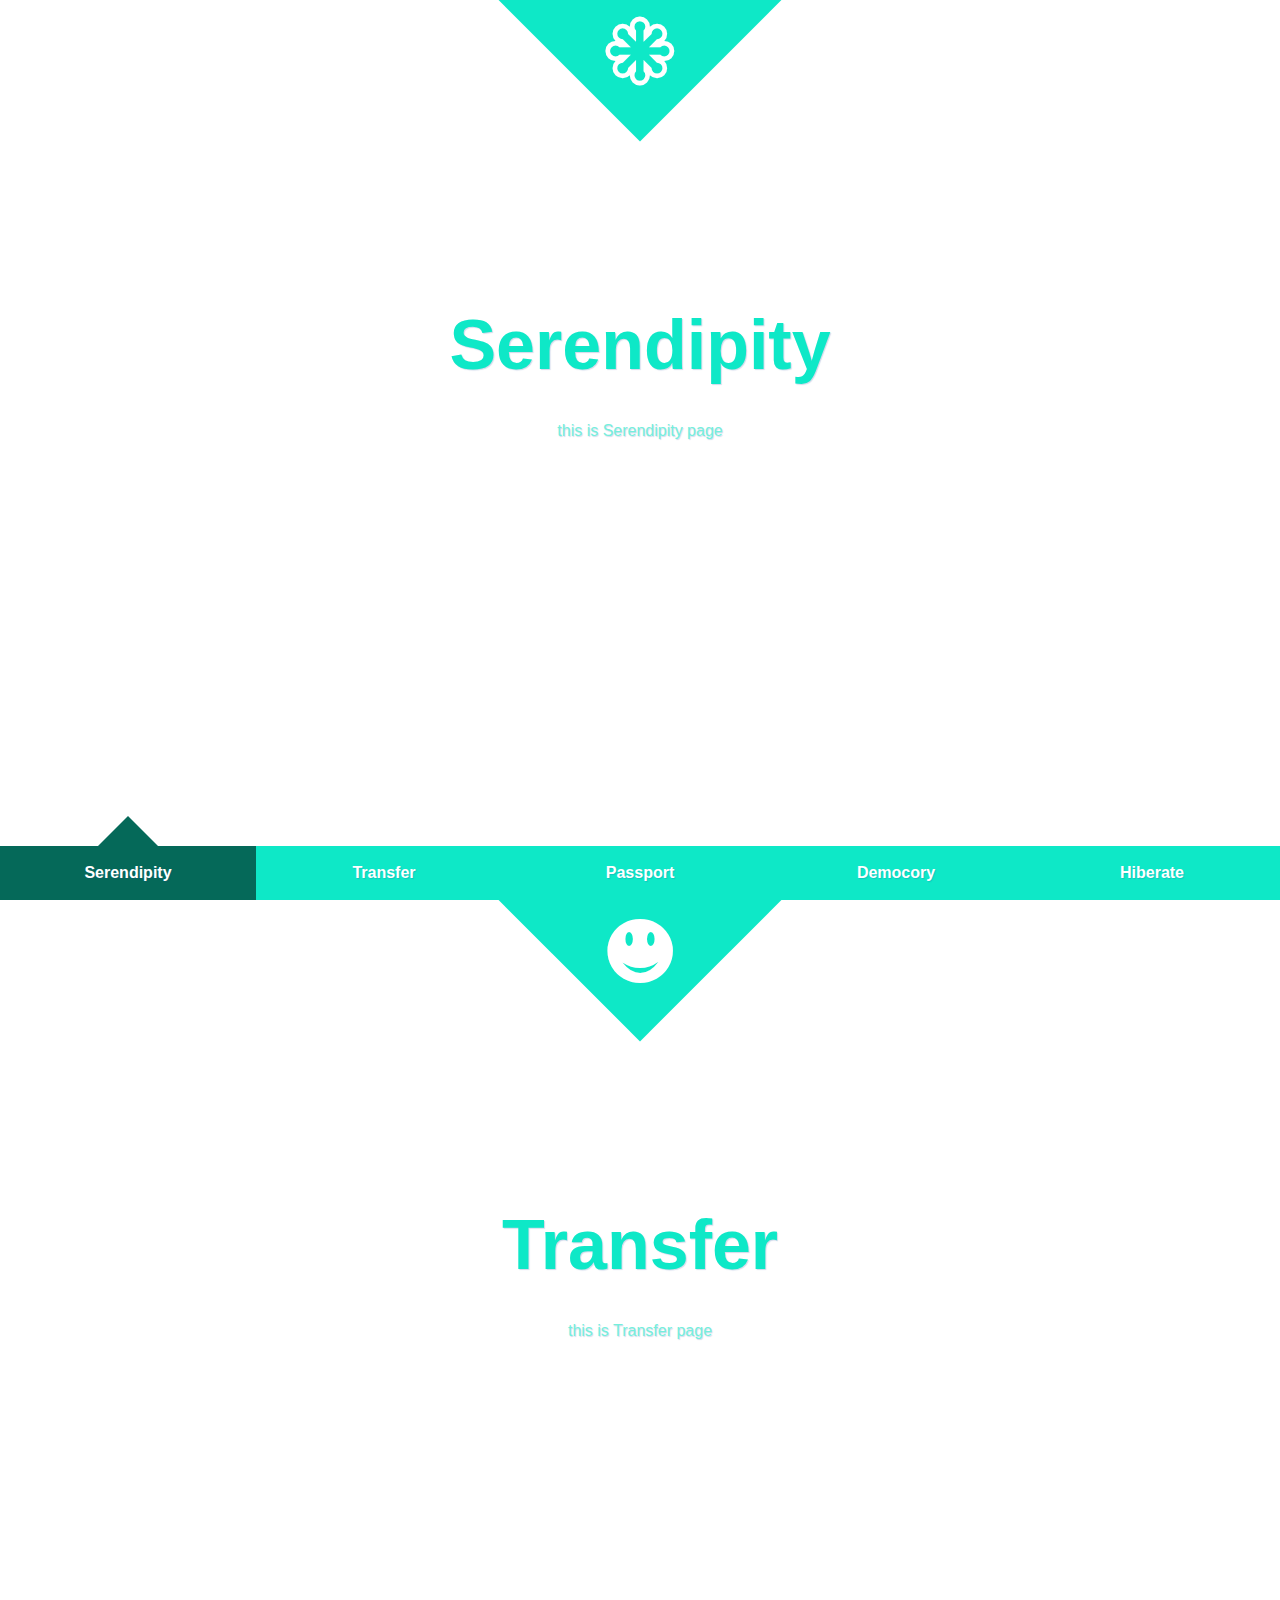
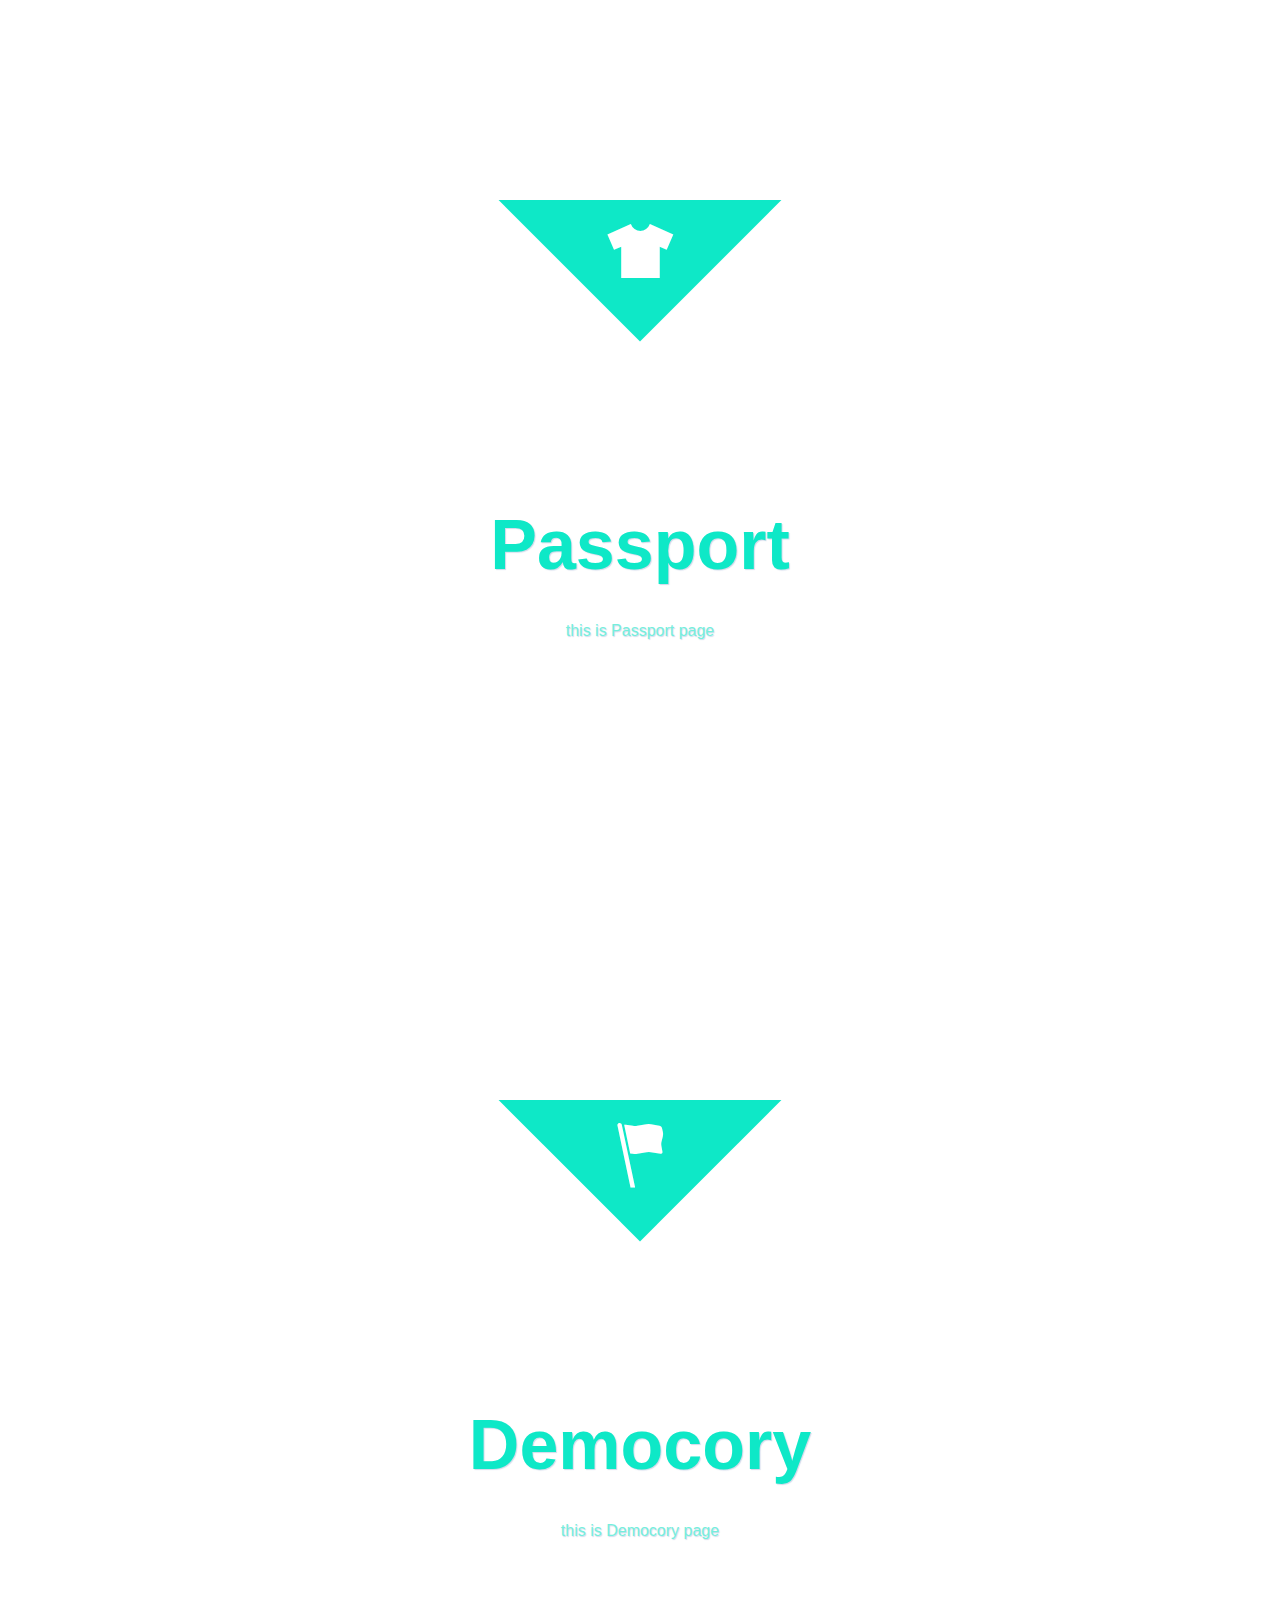
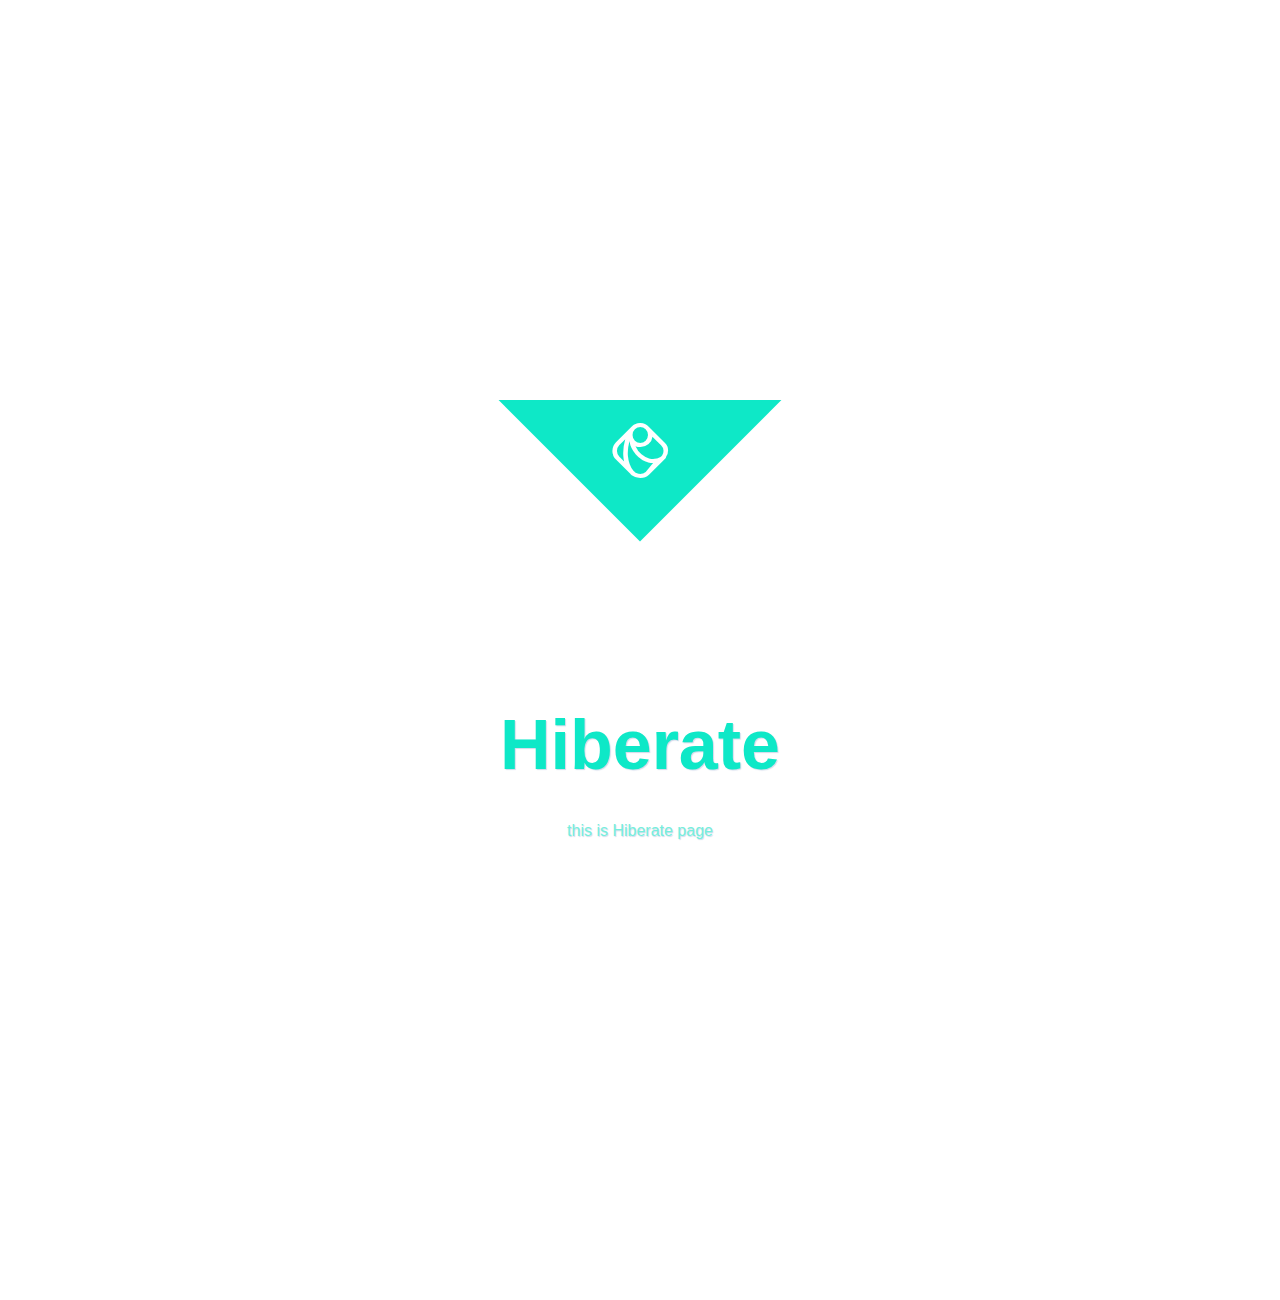
<file: index.html>
<!DOCTYPE html>
<html lang="en">
<head>
    <meta charset="UTF-8">
    <title>CSS3实现平滑过渡导航</title>
<!--设置IE浏览器使用最新的渲染引擎    -->
    <meta http-equiv="X-UA-Compatible" content="IE-edge,chrome=1">  
<!--    设置页面大小适应设备屏幕的大小-->
    <meta name="viewport" content="width=device-width,initial-scale=1">
    <link rel="stylesheet" href="css/normalize.css" type="text/css">
    <link rel="stylesheet" href="css/style.css" type="text/css">
</head>
<body>
    <div id="container">
        <div class="subContainer">
             <!-- nav begin-->
             <input type="radio" name="nav-set" checked="checked" id="nav-1">
             <a href="#panel-1">Serendipity</a>
             <input type="radio" name="nav-set" id="nav-2">
             <a href="#panel-2">Transfer</a>
             <input type="radio" name="nav-set" id="nav-3">
             <a href="#panel-3">Passport</a>
             <input type="radio" name="nav-set" id="nav-4">
             <a href="#panel-4">Democory</a>
             <input type="radio" name="nav-set" id="nav-5">
             <a href="#panel-5">Hiberate</a>
             <!--nav end content begin -->
             <div class="st-scroll">
                 <section class="st-panel" id="panel-1">
                     <div class="st-desc" data-icon="H"></div>
                     <h2>Serendipity</h2>
                     <p>this is Serendipity page</p>
                 </section>
                 <section class="st-panel st-color" id="panel-2">
                     <div class="st-desc" data-icon="2"></div>
                     <h2>Transfer</h2>
                     <p>this is Transfer page</p>
                 </section>
                 <section class="st-panel" id="panel-3">
                     <div class="st-desc" data-icon="B"></div>
                     <h2>Passport</h2>
                     <p>this is Passport page</p>
                 </section>
                 <section class="st-panel st-color" id="panel-4">
                     <div class="st-desc" data-icon="x"></div>
                     <h2>Democory</h2>
                     <p>this is Democory page</p>
                 </section>
                 <section class="st-panel" id="panel-5">
                     <div class="st-desc" data-icon="C"></div>
                     <h2>Hiberate</h2>
                     <p>this is Hiberate page</p>
                 </section>
             </div>
        </div>
    </div>
</body>
</html>
</file>
<file: css/style.css>
@font-face {
    font-family: "Raphaelicons";
    src: url('../fonts/raphaelicons-webfont.eot') format('eot'),
         url('../fonts/raphaelicons-webfont.ttf') format('truetype'),
         url('../fonts/raphaelicons-webfont.woff') format('woff'),
         url('../fonts/raphaelicons-webfont.svg') format('svg');
    font-weight: normal;
    font-style: normal;
}
body {
    font-family: Georgia,serif;
    background-color: #ddd;
    font-weight: 400;
    font-size: 15px;
    color: #333;
    overflow: hidden;
    -webkit-font-smoothing: antialiased;
}
a {
    text-decoration: none;
    color: #555;
}
.clr {
    width: 0;
    height: 0;
    overflow: hidden;
    margin: 0;
    padding: 0;
    clear: both;
}
.subContainer {
    width: 100%;
    height: 100%;
    position: absolute;
    left: 0;
    top: 0;
    font-family: "Josefin Slab","Myriad Pro",Arial,sans-serif;
}
.subContainer input,
.subContainer a {
    width: 20%;
    height: 54px;
    line-height: 54px;
    position: fixed;
    bottom: 0;
}
.subContainer > input {
    opacity: 0;
    z-index: 1000;
    cursor: pointer;
}
.subContainer > a {
    z-index: 10;
    font-size: 16px;
    font-weight: 700;
    background-color: #0ee8c7;
    text-align: center;
    color: #fff;
    text-shadow: 1px 1px 1px rgba(24,64,155,.2);
}
#nav-1 , #nav-1 + a {
    left: 0;
}
#nav-2 , #nav-2 + a {
    left: 20%;
}
#nav-3 , #nav-3 + a {
    left: 40%;
}
#nav-4 , #nav-4 + a {
    left: 60%;
}
#nav-5 , #nav-5 + a {
    left: 80%;
}
.subContainer input:checked + a,
.subContainer input:checked:hover + a{
    background-color: #056959;
}
.subContainer input:checked + a:after {
    content: "";
    width: 0;
    height: 0;
    overflow: hidden;
    border: 30px solid transparent;
    border-bottom-color: #056959;
    position: absolute;
    bottom: 100%;
    left: 50%;
    margin-left: -30px;
}
.subContainer input:hover + a {
    background-color: #2e8d7d;
}
/*content css*/
.st-scroll,
.st-panel {
    width: 100%;
    height: 100%;
/*    overflow: hidden;*/
    position: relative;
    
    transition: all .6s ease-in-out;
    -webkit-transition: all .6s ease-in-out;
    -moz-transition: all .6s ease-in-out;
    -o-transition: all .6s ease-in-out;
    -ms-transition: all .6s ease-in-out;
}
.st-scroll {
    left: 0;
    top: 0;
    transform: translate3d(0,0,0);
    -webkit-transform: translate3d(0,0,0);
    -moz-transform: translate3d(0,0,0);
    -o-transform: translate3d(0,0,0);
    -ms-transform: translate3d(0,0,0);
    backface-visibility: hidden;
}
.st-panel {
    background-color: #fff;
    overflow: hidden;
}
#nav-1:checked ~ .st-scroll {
    transform: translateY(0);
    -webkit-transform: translateY(0);
    -moz-transform: translateY(0);
    -o-transform: translateY(0);
    -ms-transform: translateY(0);
}
#nav-2:checked ~ .st-scroll {
    transform: translateY(-100%);
    -webkit-transform: translateY(-100%);
    -moz-transform: translateY(-100%);
    -o-transform: translateY(-100%);
    -ms-transform: translateY(-100%);
}
#nav-3:checked ~ .st-scroll {
    transform: translateY(-200%);
    -webkit-transform: translateY(-200%);
    -moz-transform: translateY(-200%);
    -o-transform: translateY(-200%);
    -ms-transform: translateY(-200%);
}
#nav-4:checked ~ .st-scroll {
    transform: translateY(-300%);
    -webkit-transform: translateY(-300%);
    -moz-transform: translateY(-300%);
    -o-transform: translateY(-300%);
    -ms-transform: translateY(-300%);
}
#nav-5:checked ~ .st-scroll {
    transform: translateY(-400%);
    -webkit-transform: translateY(-400%);
    -moz-transform: translateY(-400%);
    -o-transform: translateY(-400%);
    -ms-transform: translateY(-400%);
}
.st-desc {
    width: 200px;
    height: 200px;
    background-color: #0ee8c7;
    position: absolute;
    left: 50%;
    top: 0;
    margin-left: -100px;
    transform: translateY(-50%) rotate(45deg);
    -webkit-transform:   translateY(-50%) rotate(45deg);
    -moz-transform: translateY(-50%) rotate(45deg);
    -o-transform: translateY(-50%) rotate(45deg);
    -ms-transform: translateY(-50%) rotate(45deg);
}
[data-icon]:after {
    content: attr(data-icon);
    width: 200px;
    height: 200px;
    font-family: "Raphaelicons";
/*    background-color: #0f0;*/
    color: #fff;
    font-size: 90px;
    text-align: center;
    line-height: 200px;
    position: absolute;
    left: 50%;
    top: 50%;
    margin: -100px 0 0 -100px;
    transform: rotate(-45deg) translateY(25%);
    -webkit-transform: rotate(-45deg) translateY(25%);
    -moz-transform: rotate(-45deg) translateY(25%);
    -o-transform: rotate(-45deg) translateY(25%);
    -ms-transform: rotate(-45deg) translateY(25%);
}
.st-panel h2 {
    color: #0ee8c7;
    font-size: 70px;
    line-height: 70px;
    text-align: center;
    font-weight: 900;
    width: 80%;
    position: absolute;
    left: 10%;
    top: 50%;
    margin-top: -140px;
    text-shadow: 1px 1px 1px rgba(24,64,151,.2);
}
#nav-1:checked ~ .st-scroll #panel-1 h2,
#nav-2:checked ~ .st-scroll #panel-2 h2,
#nav-3:checked ~ .st-scroll #panel-3 h2,
#nav-4:checked ~ .st-scroll #panel-4 h2,
#nav-5:checked ~ .st-scroll #panel-5 h2{
    -webkit-animation: moveDown .6s ease-in-out .2s backwards;
    -moz-animation: moveDown .6s ease-in-out .2s backwards;
    -o-animation: moveDown .6s ease-in-out .2s backwards;
    -ms-animation: moveDown .6s ease-in-out .2s backwards;
    animation: moveDown .6s ease-in-out .2s backwards;
}
@-webkit-keyframes moveDown {
    0% {
        -webkit-transform: translateY(-40px);
        opacity: 0;
    }
    100% {
        -webkit-transform: translateY(0);
        opacity: 1;
    }
}
@-moz-keyframes moveDown {
    0% {
        -moz-transform: translateY(-40px);
        opacity: 0;
    }
    100% {
        -moz-transform: translateY(0);
        opacity: 1;
    }
}
@-o-keyframes moveDown {
    0% {
        -o-transform: translateY(-40px);
        opacity: 0;
    }
    100% {
        -o-transform: translateY(0);
        opacity: 1;
    }
}
@keyframes moveDown {
    0% {
        transform: translateY(-40px);
        opacity: 0;
    }
    100% {
        transform: translateY(0);
        opacity: 1;
    }
}
.st-panel p {
    position: absolute;
    width: 50%;
    left: 25%;
    top: 45%;
    font-size: 16px;
    line-height: 20px;
    padding: 0;
    text-align: center;
    color: #74efdc;
    text-shadow: 1px 1px 1px rgba(24,64,151,.2);
}
#nav-1:checked ~ .st-scroll #panel-1 p,
#nav-2:checked ~ .st-scroll #panel-2 p,
#nav-3:checked ~ .st-scroll #panel-3 p,
#nav-4:checked ~ .st-scroll #panel-4 p,
#nav-5:checked ~ .st-scroll #panel-5 p {
    -webkit-animation: moveUp .6s ease-in-out .2s backwards;
    -moz-animation: moveUp .6s ease-in-out .2s backwards;
    -o-animation: moveUp .6s ease-in-out .2s backwards;
    -ms-animation: moveUp .6s ease-in-out .2s backwards;
    animation: moveUp .6s ease-in-out .2s backwards;
}
@-webkit-keyframes moveUp {
    0% {
        -webkit-transform: translateY(40px);
        opacity: 0;
    }
    100% {
        -webkit-transform: translateY(0);
        opacity: 1;
    }
}
@-moz-keyframes moveUp {
    0% {
        -moz-transform: translateY(40px);
        opacity: 0;
    }
    100% {
        -moz-transform: translateY(0);
        opacity: 1;
    }
}
@-o-keyframes moveUp {
    0% {
        -o-transform: translateY(40px);
        opacity: 0;
    }
    100% {
        -o-transform: translateY(0);
        opacity: 1;
    }
}
@keyframes moveUp {
    0% {
        transform: translateY(40px);
        opacity: 0;
    }
    100% {
        transform: translateY(0);
        opacity: 1;
    }
}
</file>
